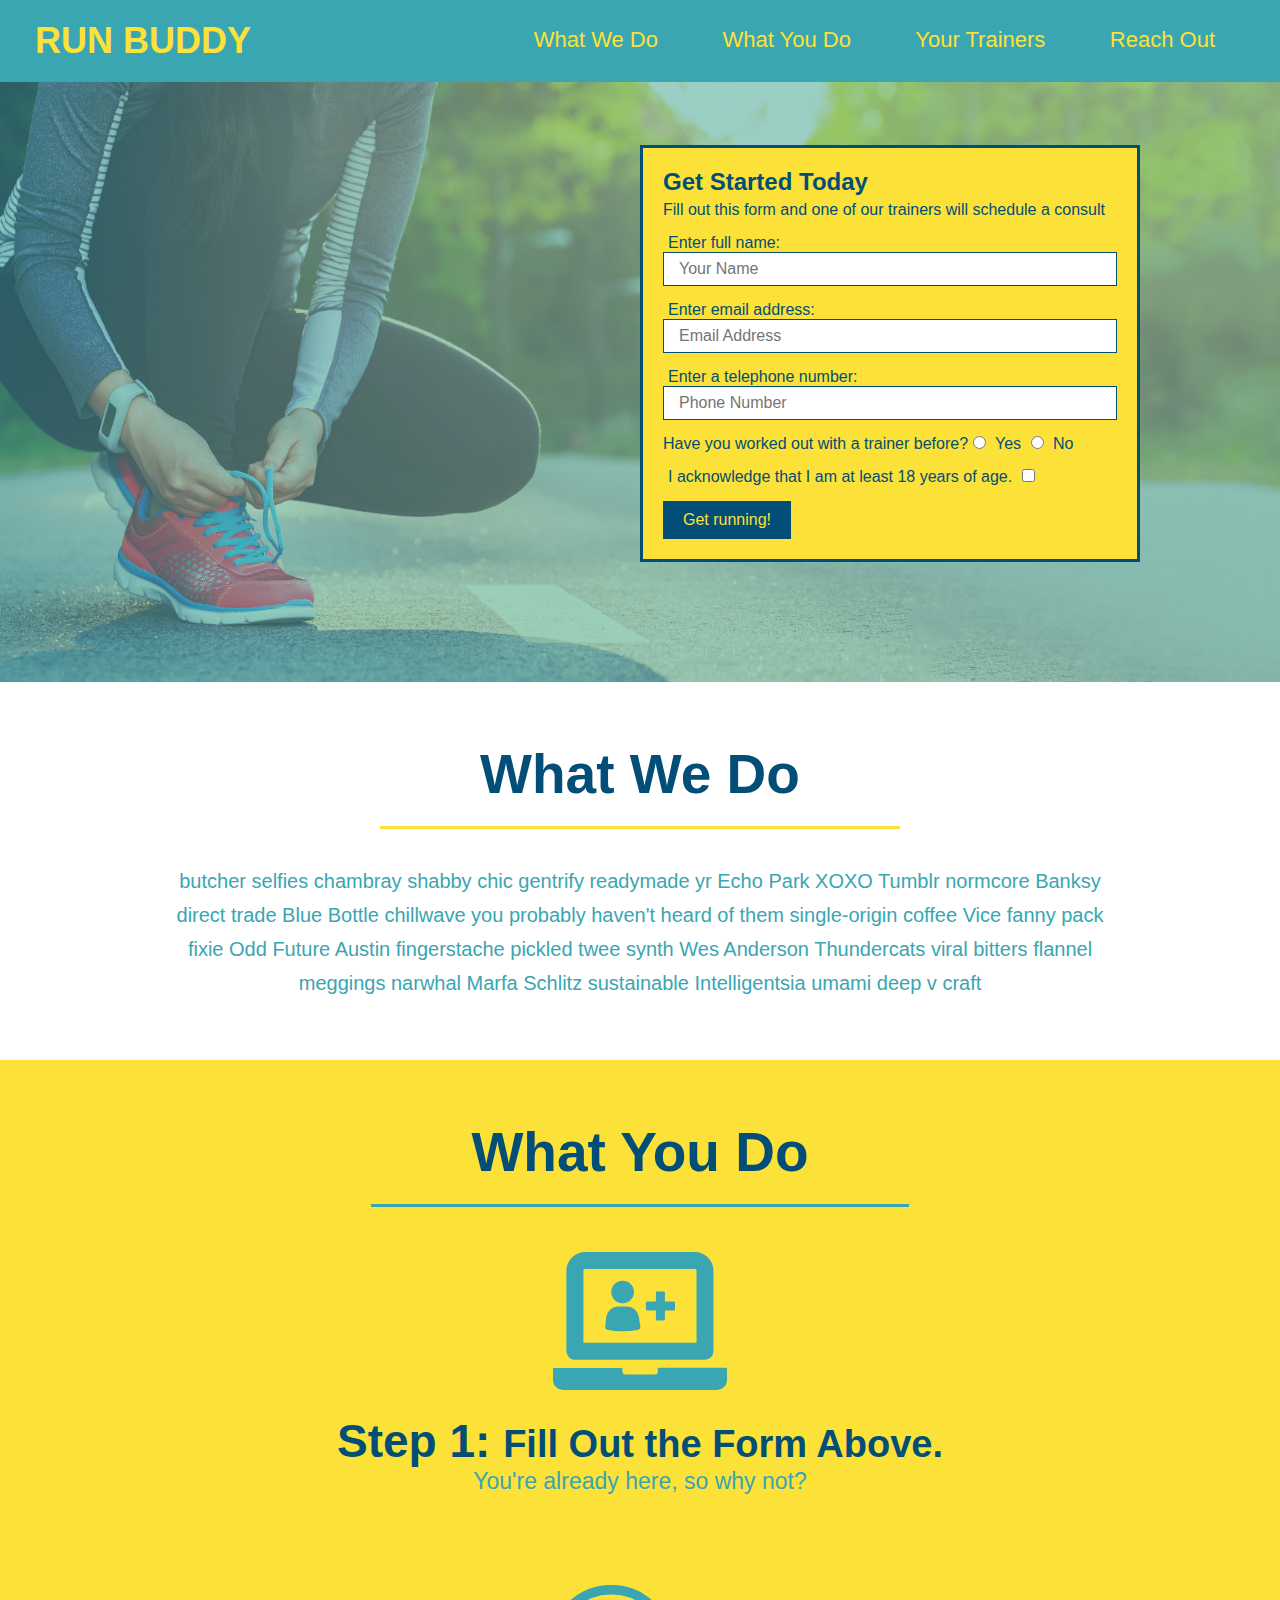
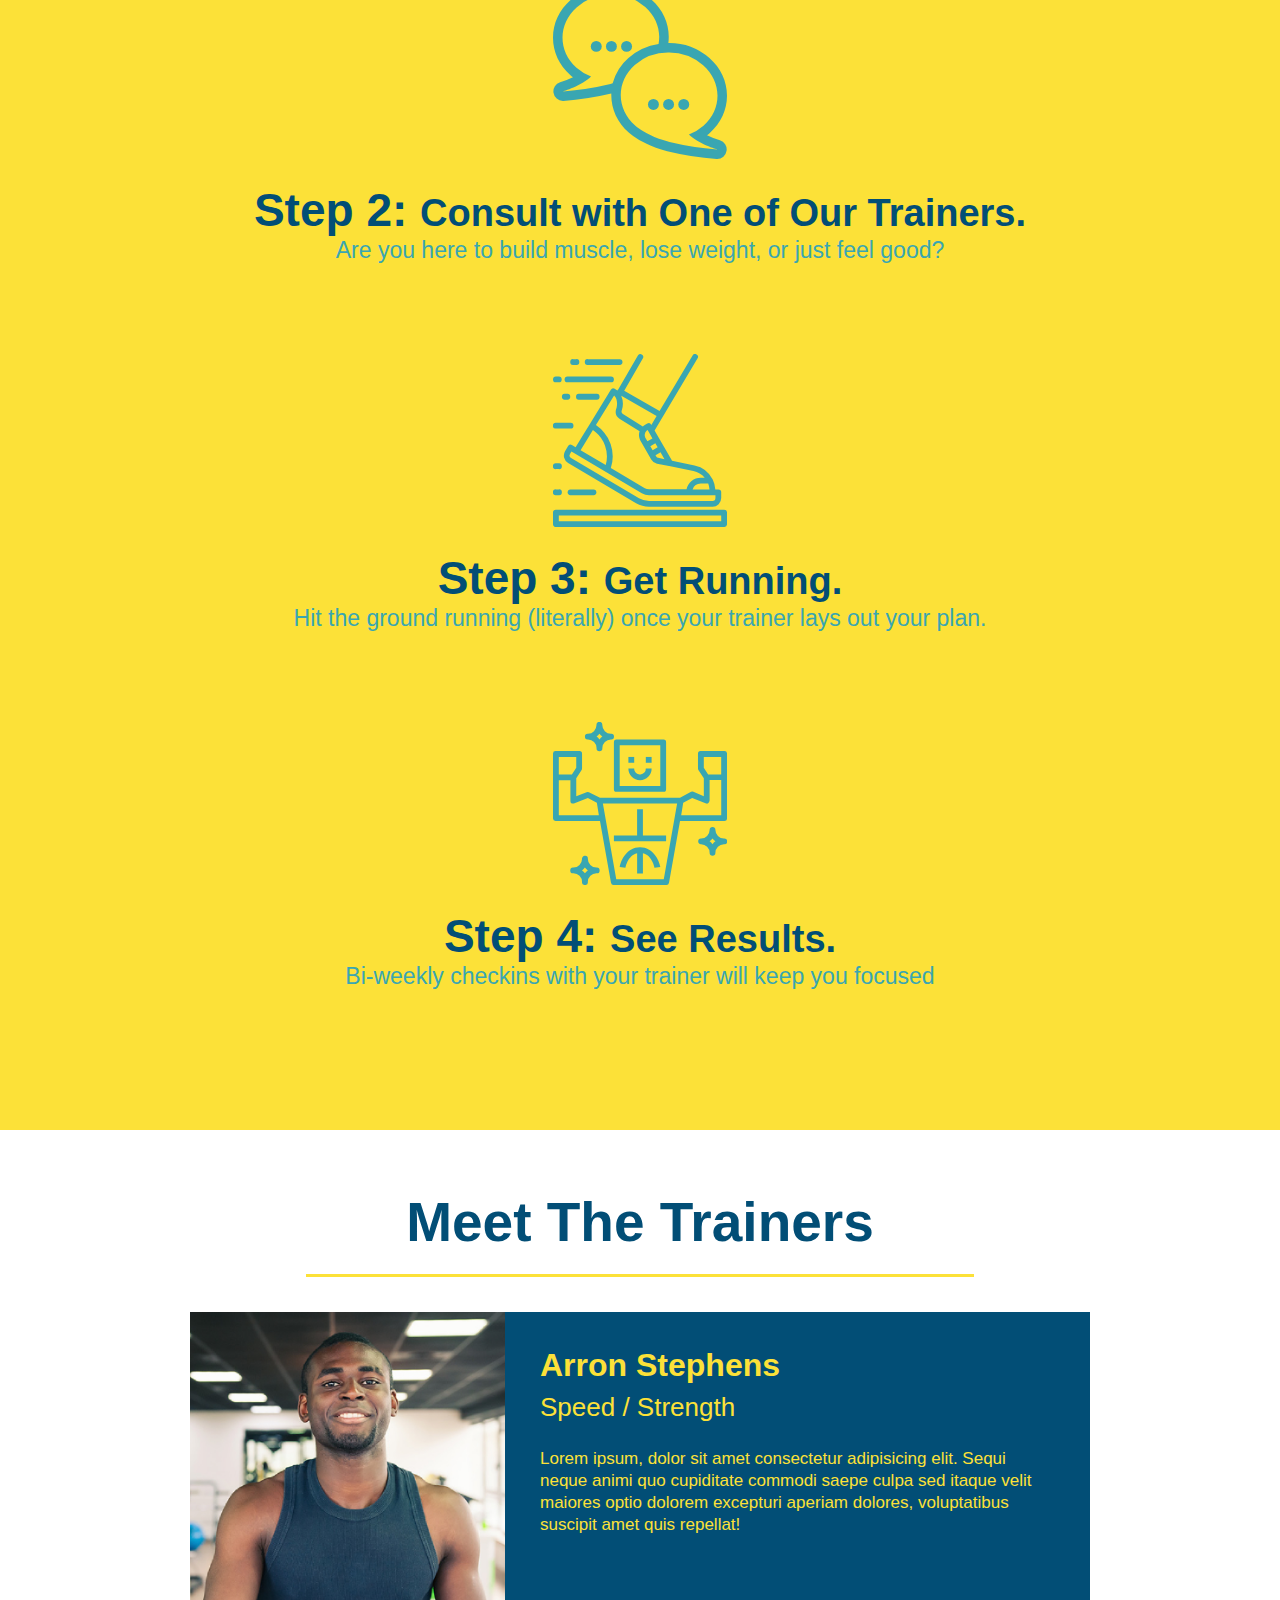
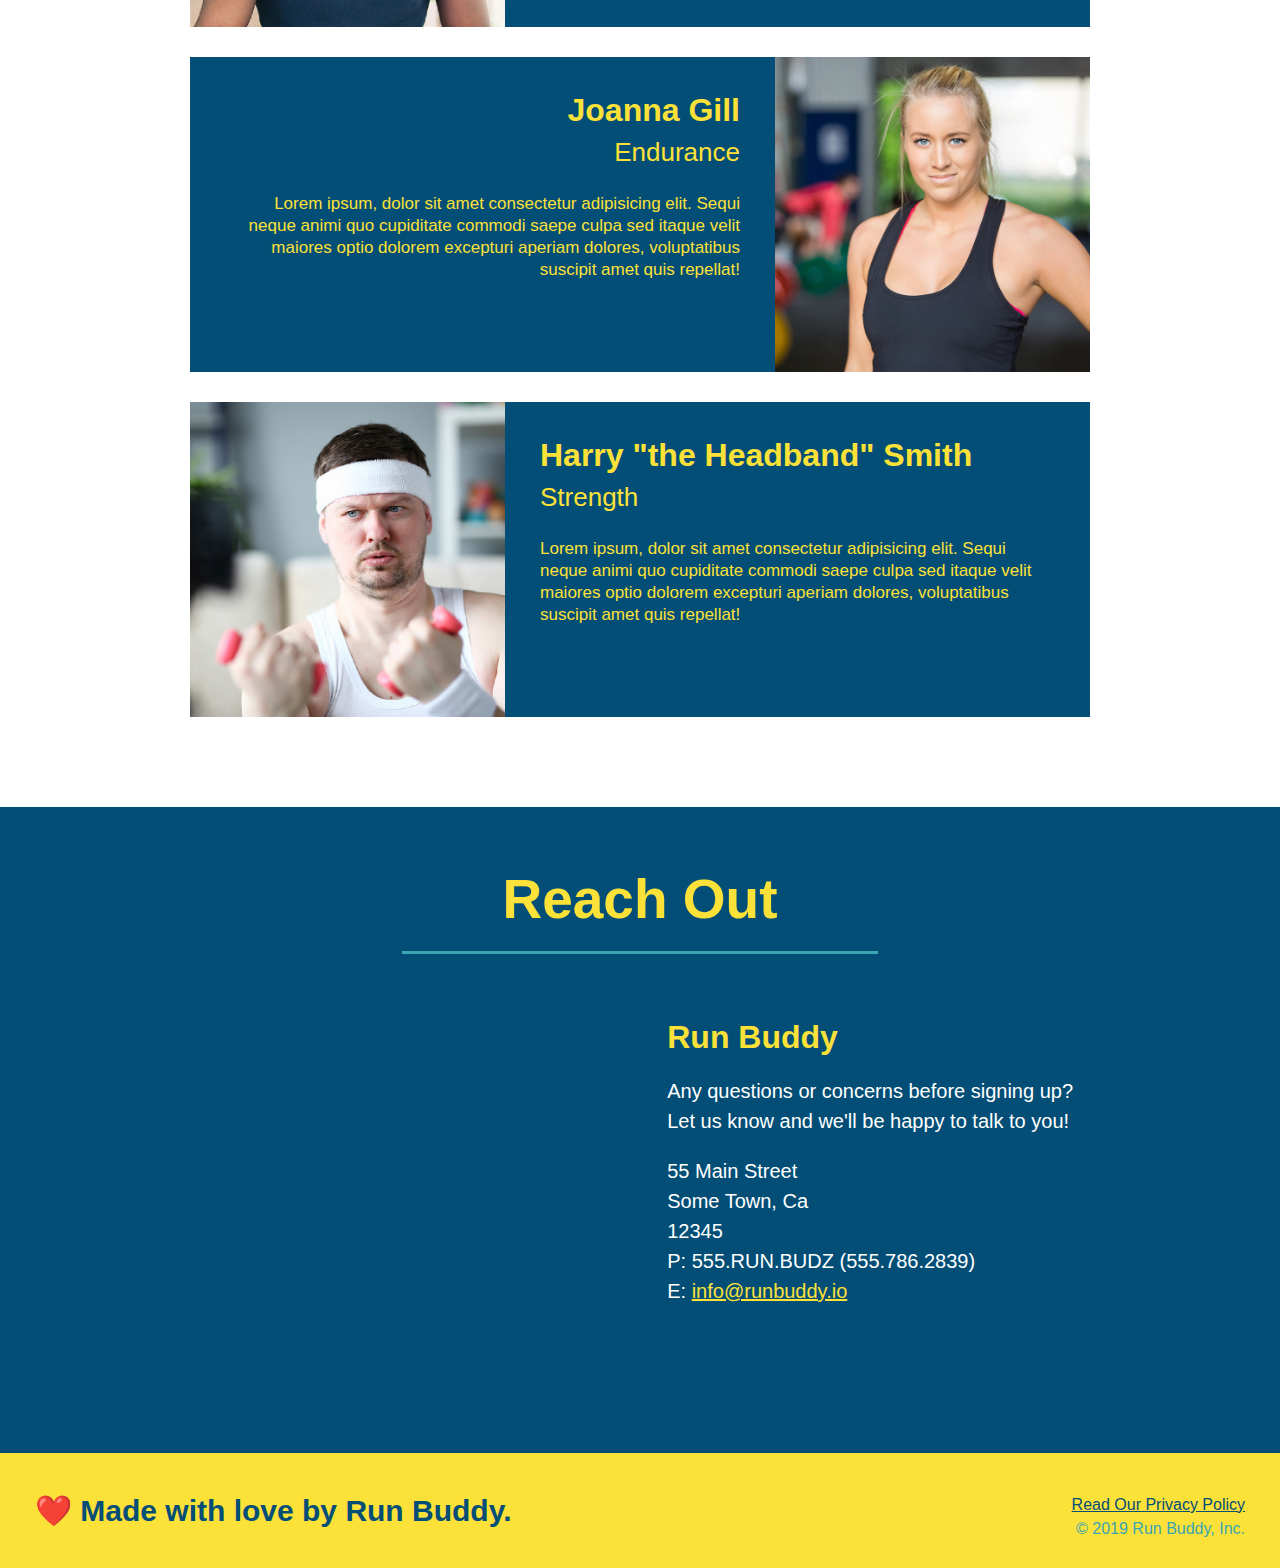
<file: index.html>
<!DOCTYPE html>
<html lang="en">

<head>
  <meta charset="UTF-8" />
  <title>Run Buddy</title>
  <link rel="stylesheet" href="./assets/css/style.css" />
</head>

<body>
  <!-- navigation -->
  <header>
    <h1>
      <a href="/">
        RUN BUDDY
      </a>
    </h1>
    <nav>
      <!-- Unordered list element -->
      <ul>
        <!-- List item element-->
        <li>
          <!-- Anchor element -->
          <a href="#what-we-do">What We Do</a>
        </li>
        <li>
          <a href="#what-you-do">What You Do</a>
        </li>
        <li>
          <a href="#your-trainers">Your Trainers</a>
        </li>
        <li>
          <a href="#reach-out">Reach Out</a>
        </li>
      </ul>
    </nav>
  </header>

  <!-- hero/jumbotron -->
  <section class="hero">
    <div class="hero-form">
      <h3>Get Started Today</h3>
      <p>Fill out this form and one of our trainers will schedule a consult</p>
      <form>
        <label for="name">Enter full name:</label>
        <input type="text" placeholder="Your Name" name="name" id="name" class="form-input" />
        <label for="email">Enter email address:</label>
        <input type="text" placeholder="Email Address" name="email" id="email" class="form-input" />
        <label for="phone">Enter a telephone number:</label>
        <input type="text" placeholder="Phone Number" name="phone" id="phone" class="form-input" />
        <p>
          Have you worked out with a trainer before?
          <input type="radio" name="trainer-confirm" id="trainer-yes" />
          <label for="trainer-yes">Yes</label>
          <input type="radio" name="trainer-confirm" id="trainer-no" />
          <label for="trainer-no">No</label>
        </p>
        <p>
          <label for="checkbox">
            I acknowledge that I am at least 18 years of age.
          </label>
          <input type="checkbox" name="checkpoint1" id="checkbox" />
        </p>
        <button type="submit">
          Get running!
        </button>
      </form>
    </div>
  </section>

  <!-- "what we do" section -->
  <section id="what-we-do" class="intro">
    <h2 class="section-title primary-border">What We Do</h2>
    <p>
      butcher selfies chambray shabby chic gentrify readymade yr Echo Park XOXO Tumblr normcore Banksy direct trade Blue
      Bottle chillwave you probably haven't heard of them single-origin coffee Vice fanny pack fixie Odd Future Austin
      fingerstache pickled twee synth Wes Anderson Thundercats viral bitters flannel meggings narwhal Marfa Schlitz
      sustainable Intelligentsia umami deep v craft
    </p>
  </section>

  <!-- "what you do" section -->
  <section id="what-you-do" class="steps">
    <h2 class="section-title secondary-border">What You Do</h2>

    <div>
      <img src="./assets/images/step-1.svg" alt="" />
      <h3>Step 1: <span>Fill Out the Form Above.</span></h3>
      <p>You're already here, so why not?</p>
    </div>

    <div>
      <img src="./assets/images/step-2.svg" alt="" />
      <h3>Step 2: <span>Consult with One of Our Trainers.</span></h3>
      <p>Are you here to build muscle, lose weight, or just feel good?</p>
    </div>

    <div>
      <img src="./assets/images/step-3.svg" alt="" />
      <h3>Step 3: <span>Get Running.</span></h3>
      <p>Hit the ground running (literally) once your trainer lays out your plan.</p>
    </div>

    <div>
      <img src="./assets/images/step-4.svg" alt="" />
      <h3>Step 4: <span>See Results.</span></h3>
      <p>Bi-weekly checkins with your trainer will keep you focused</p>
    </div>
  </section>

  <!-- "meet the trainers" section -->
  <section id="your-trainers" class="trainers">
    <h2 class="section-title primary-border">Meet The Trainers</h2>
    <article class="trainer">
      <img src="./assets/images/trainer-1.jpg" alt="Arron Stephens in his workout clothes, ready to pump iron" />
      <div class="trainer-bio text-left">
        <h3>Arron Stephens</h3>
        <h4>Speed / Strength</h4>
        <p>
          Lorem ipsum, dolor sit amet consectetur adipisicing elit. Sequi neque animi quo cupiditate commodi saepe culpa
          sed
          itaque velit maiores optio dolorem excepturi aperiam dolores, voluptatibus suscipit amet quis repellat!
        </p>
      </div>
    </article>

    <!-- second trainer bio -->
    <article class="trainer">
      <div class="trainer-bio text-right">
        <h3>Joanna Gill</h3>
        <h4>Endurance</h4>
        <p>
          Lorem ipsum, dolor sit amet consectetur adipisicing elit. Sequi neque animi quo cupiditate commodi saepe culpa
          sed
          itaque velit maiores optio dolorem excepturi aperiam dolores, voluptatibus suscipit amet quis repellat!
        </p>
      </div>
      <img src="./assets/images/trainer-2.jpg" alt="Joanna Gill cooling off after a workout" />
    </article>

    <!-- third trainer bio -->
    <article class="trainer">
      <img src="./assets/images/trainer-3.jpg"
        alt="Harry Smith wearing a headband and lifting comically small pink weights" />
      <div class="trainer-bio text-left">
        <h3>Harry "the Headband" Smith</h3>
        <h4>Strength</h4>
        <p>
          Lorem ipsum, dolor sit amet consectetur adipisicing elit. Sequi neque animi quo cupiditate commodi saepe culpa
          sed
          itaque velit maiores optio dolorem excepturi aperiam dolores, voluptatibus suscipit amet quis repellat!
        </p>
      </div>
    </article>
  </section>

  <!-- "reach out" section -->
  <section id="reach-out" class="contact">
    <h2 class="section-title secondary-border">Reach Out</h2>
    <div class="contact-info">
      <iframe 
        src="https://www.google.com/maps/embed?pb=!1m18!1m12!1m3!1d3147.1079747227936!2d-120.42364418397035!3d37.92790791110593!2m3!1f0!2f0!3f0!3m2!1i1024!2i768!4f13.1!3m3!1m2!1s0x8090c49129b6ac57%3A0xb56c7eb95a2cd8bd!2sMain%20St%2C%20California%2095327!5e0!3m2!1sen!2sus!4v1616426329495!5m2!1sen!2sus"
        style="border:0;" 
        allowfullscreen=""
        loading="lazy">
      </iframe>
      <div>
        <h3>Run Buddy</h3>
        <p>
          Any questions or concerns before signing up?
          <br />
          Let us know and we'll be happy to talk to you!
        </p>
        <address>
          55 Main Street <br />
          Some Town, Ca <br />
          12345<br />
          P: 555.RUN.BUDZ (555.786.2839)<br />
          E: <a href="mailto:info@runbuddy.io">info@runbuddy.io</a>
        </address>
      </div>
    </div>
  </section>

  <!-- footer -->
  <footer>
    <h2>❤️ Made with love by Run Buddy.</h2>
    <div>
      <a href="#">Read Our Privacy Policy</a><br />
      &copy; 2019 Run Buddy, Inc.
    </div>
  </footer>
</body>

</html>
</file>
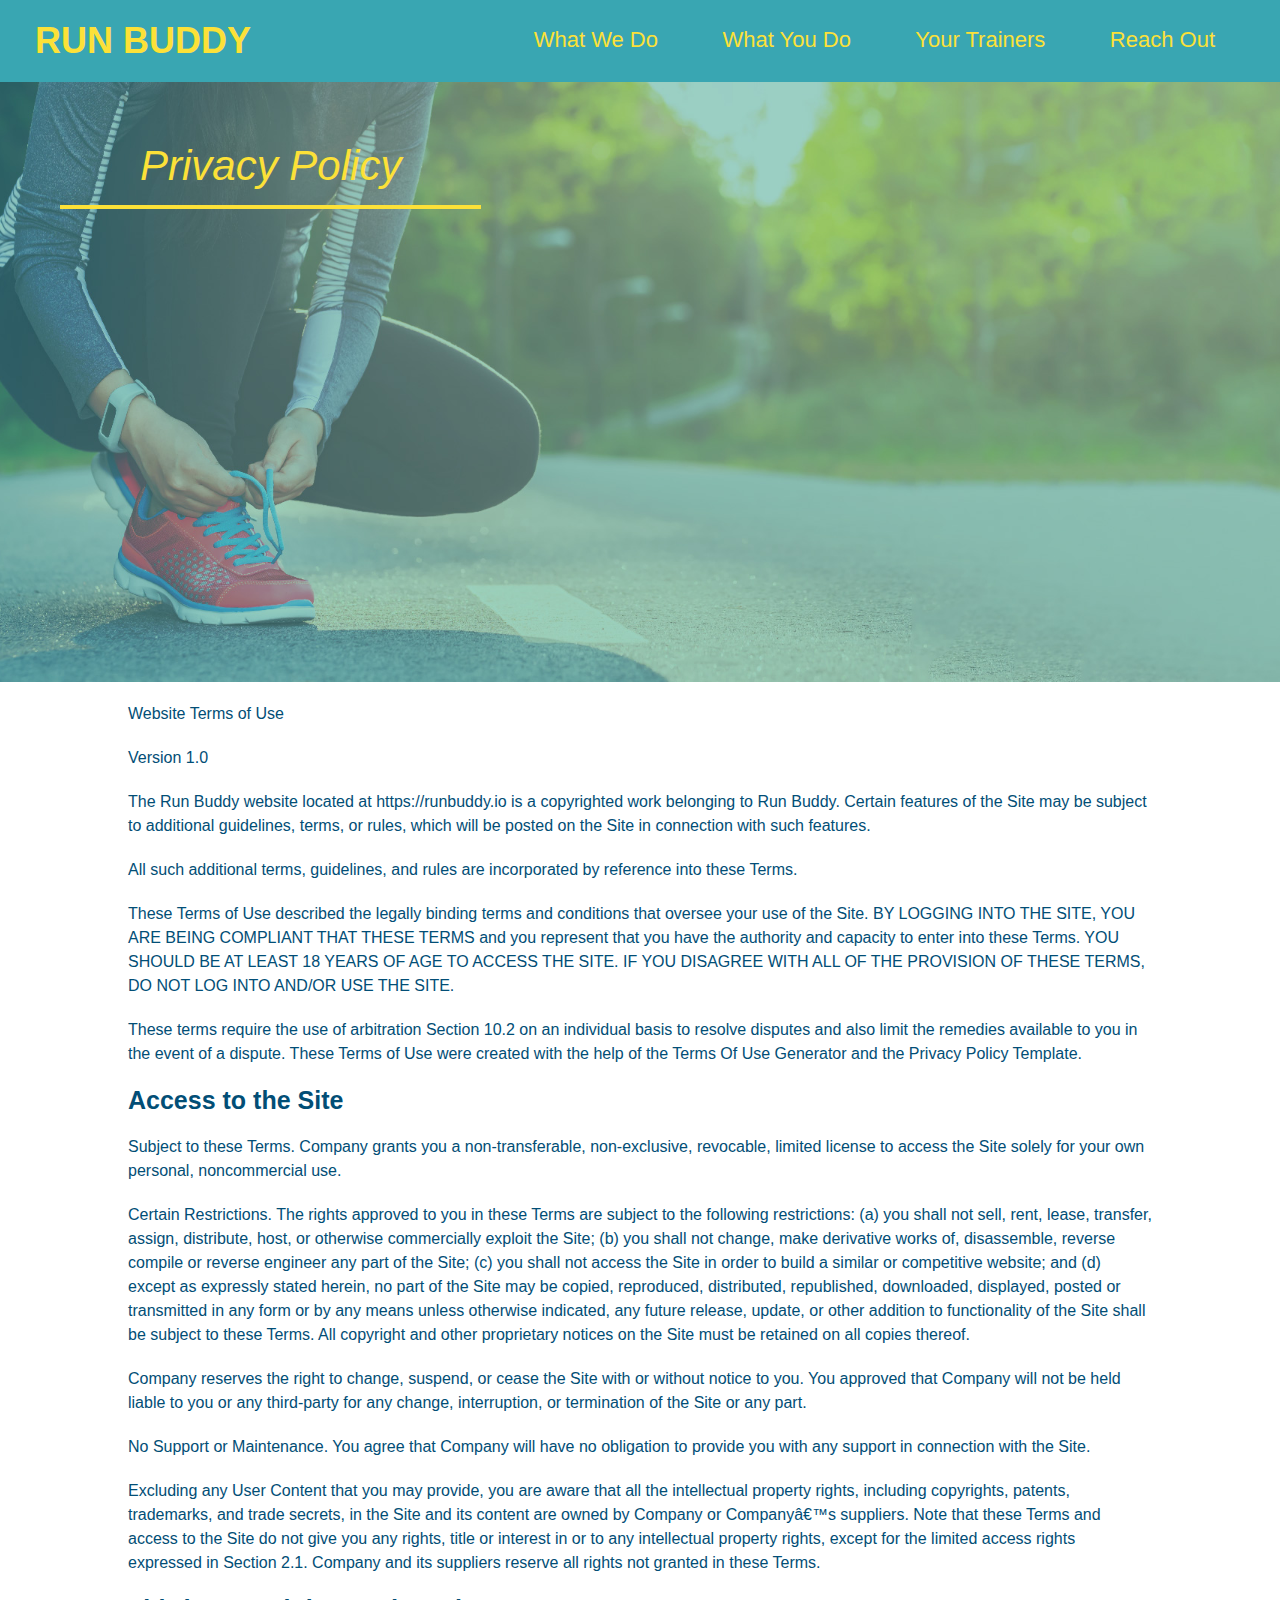
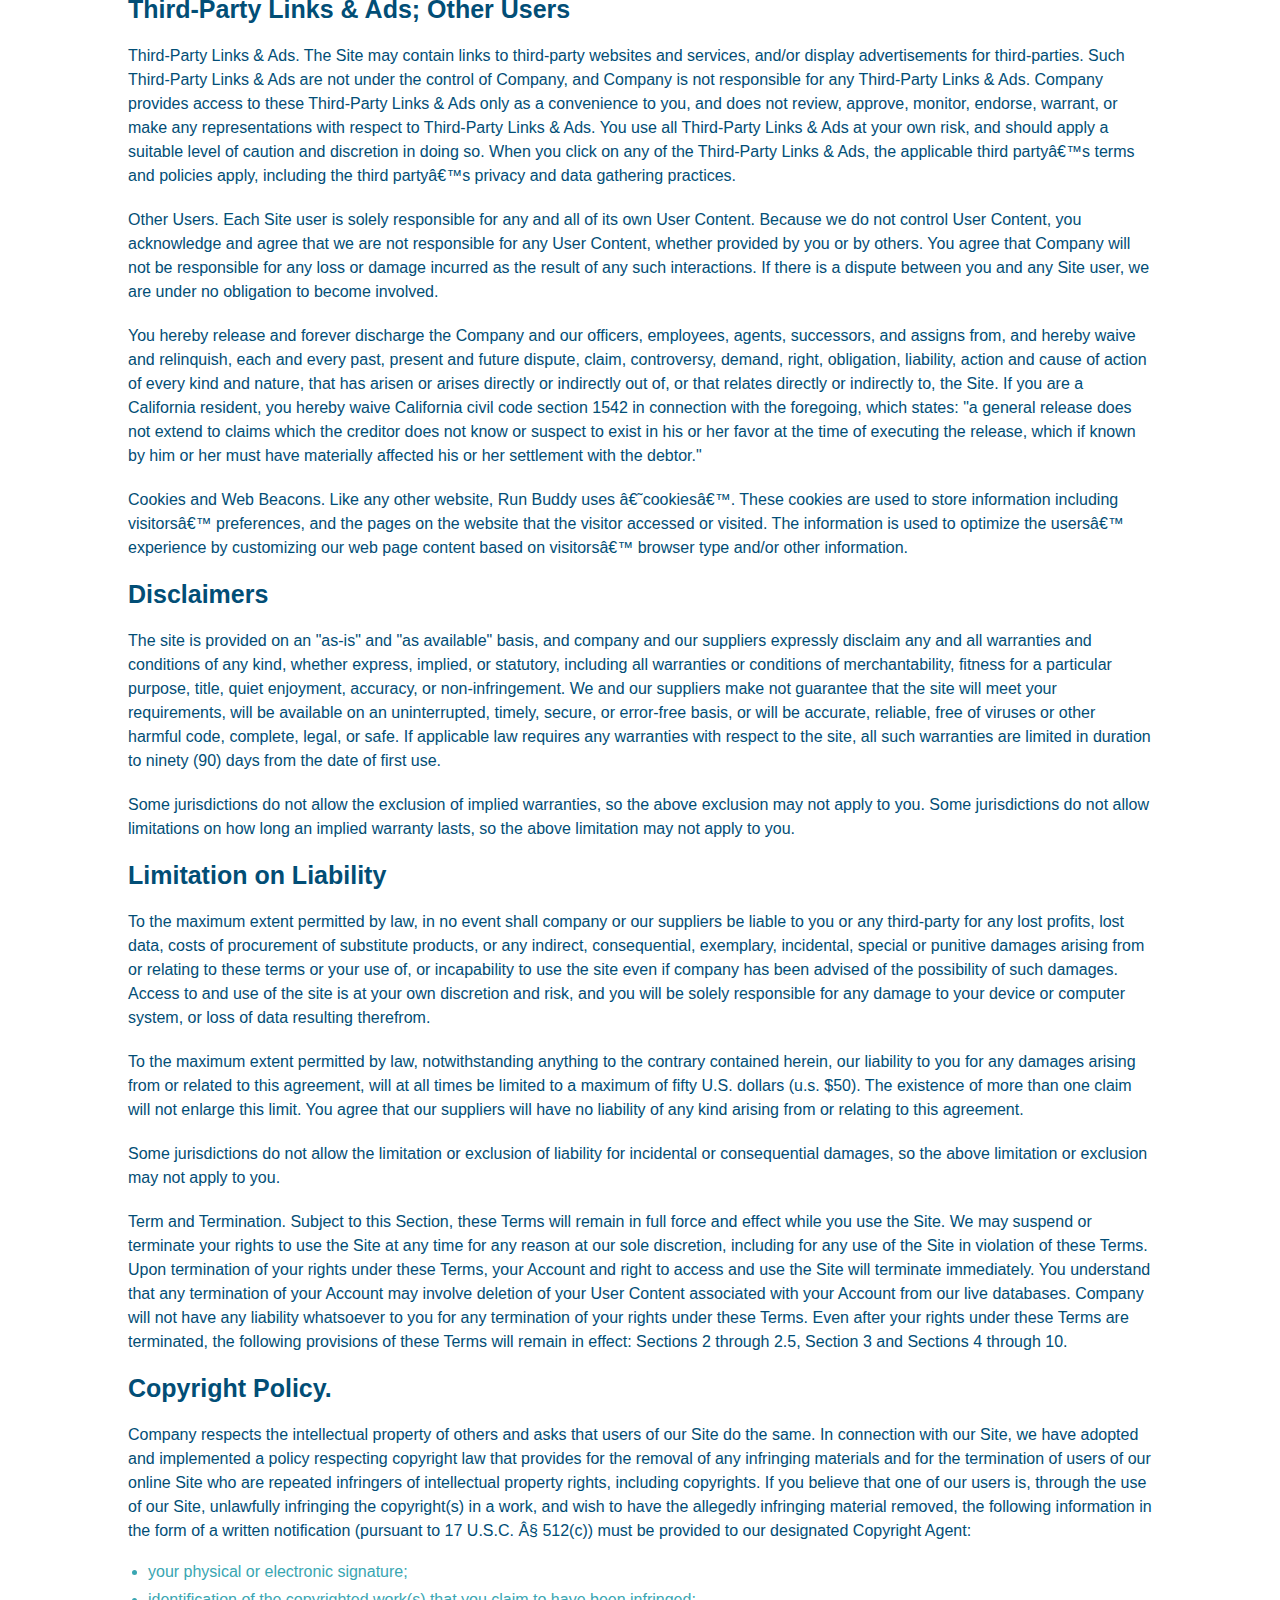
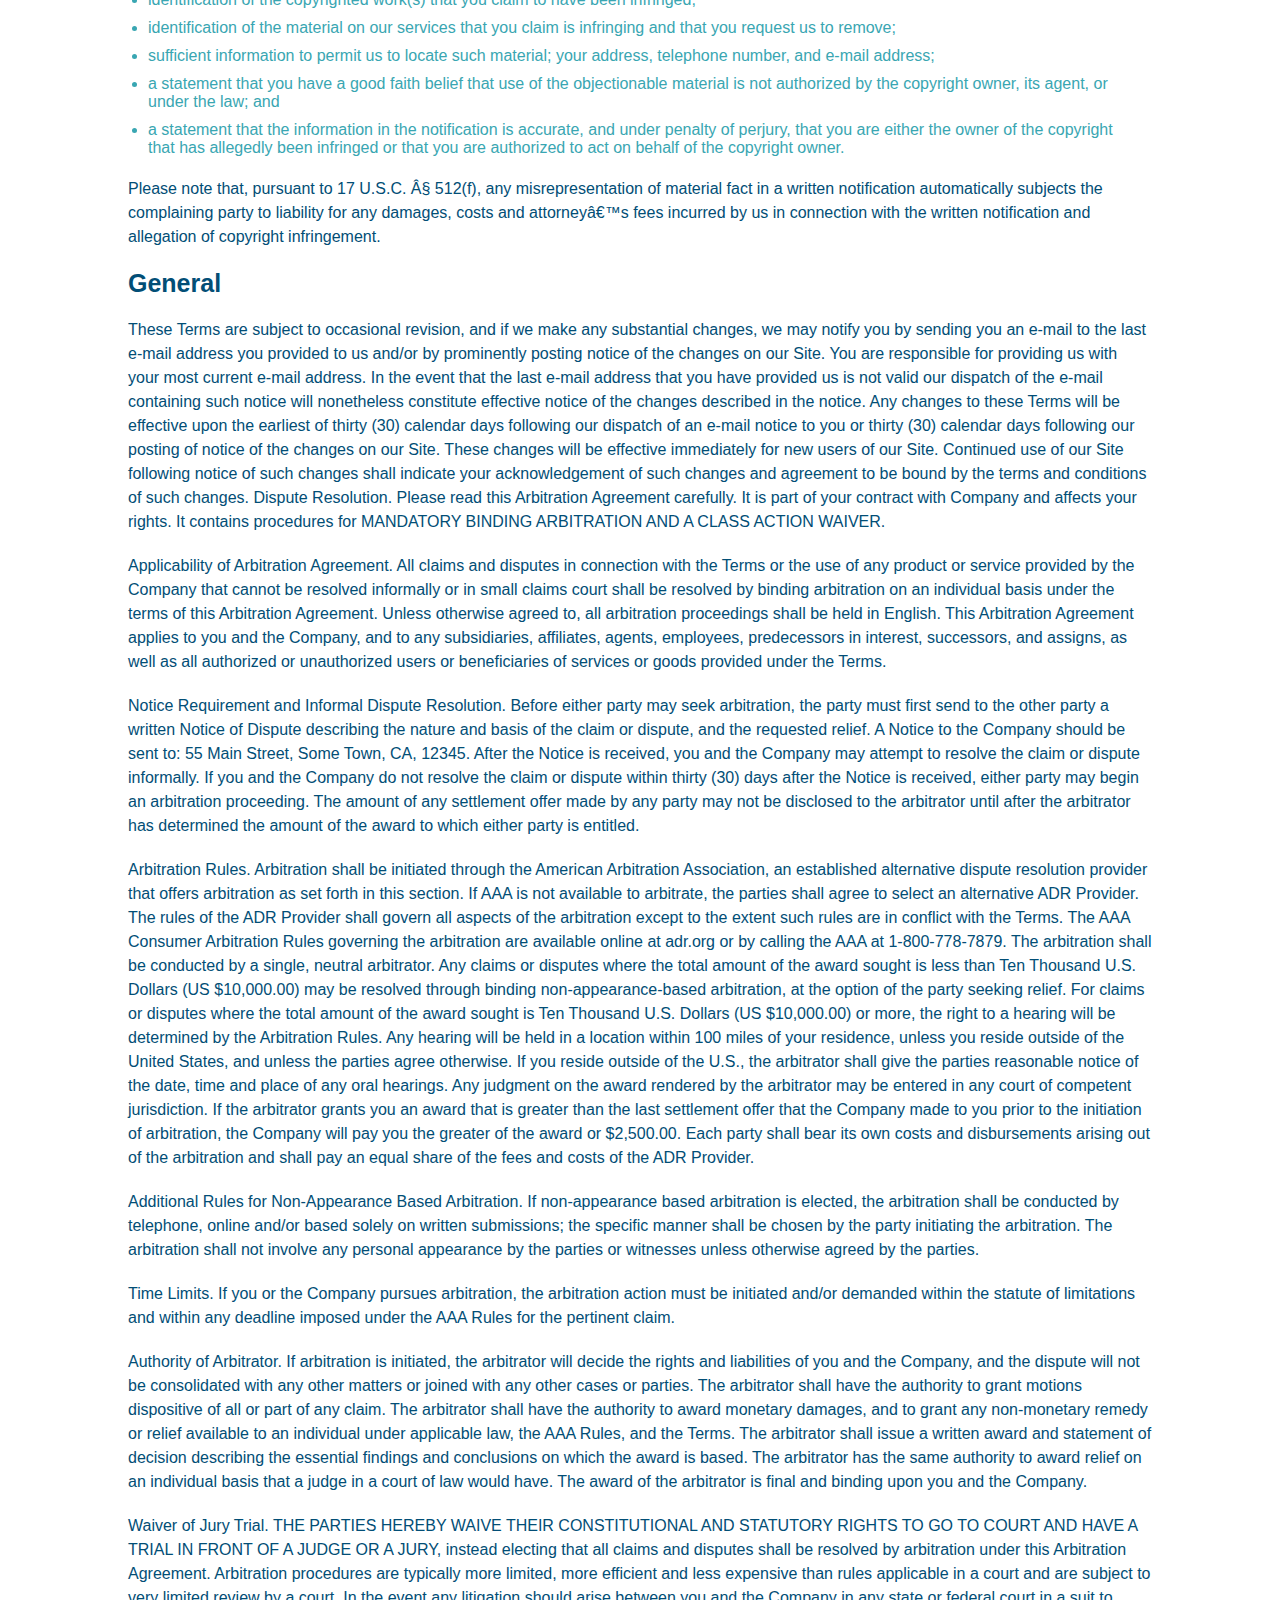
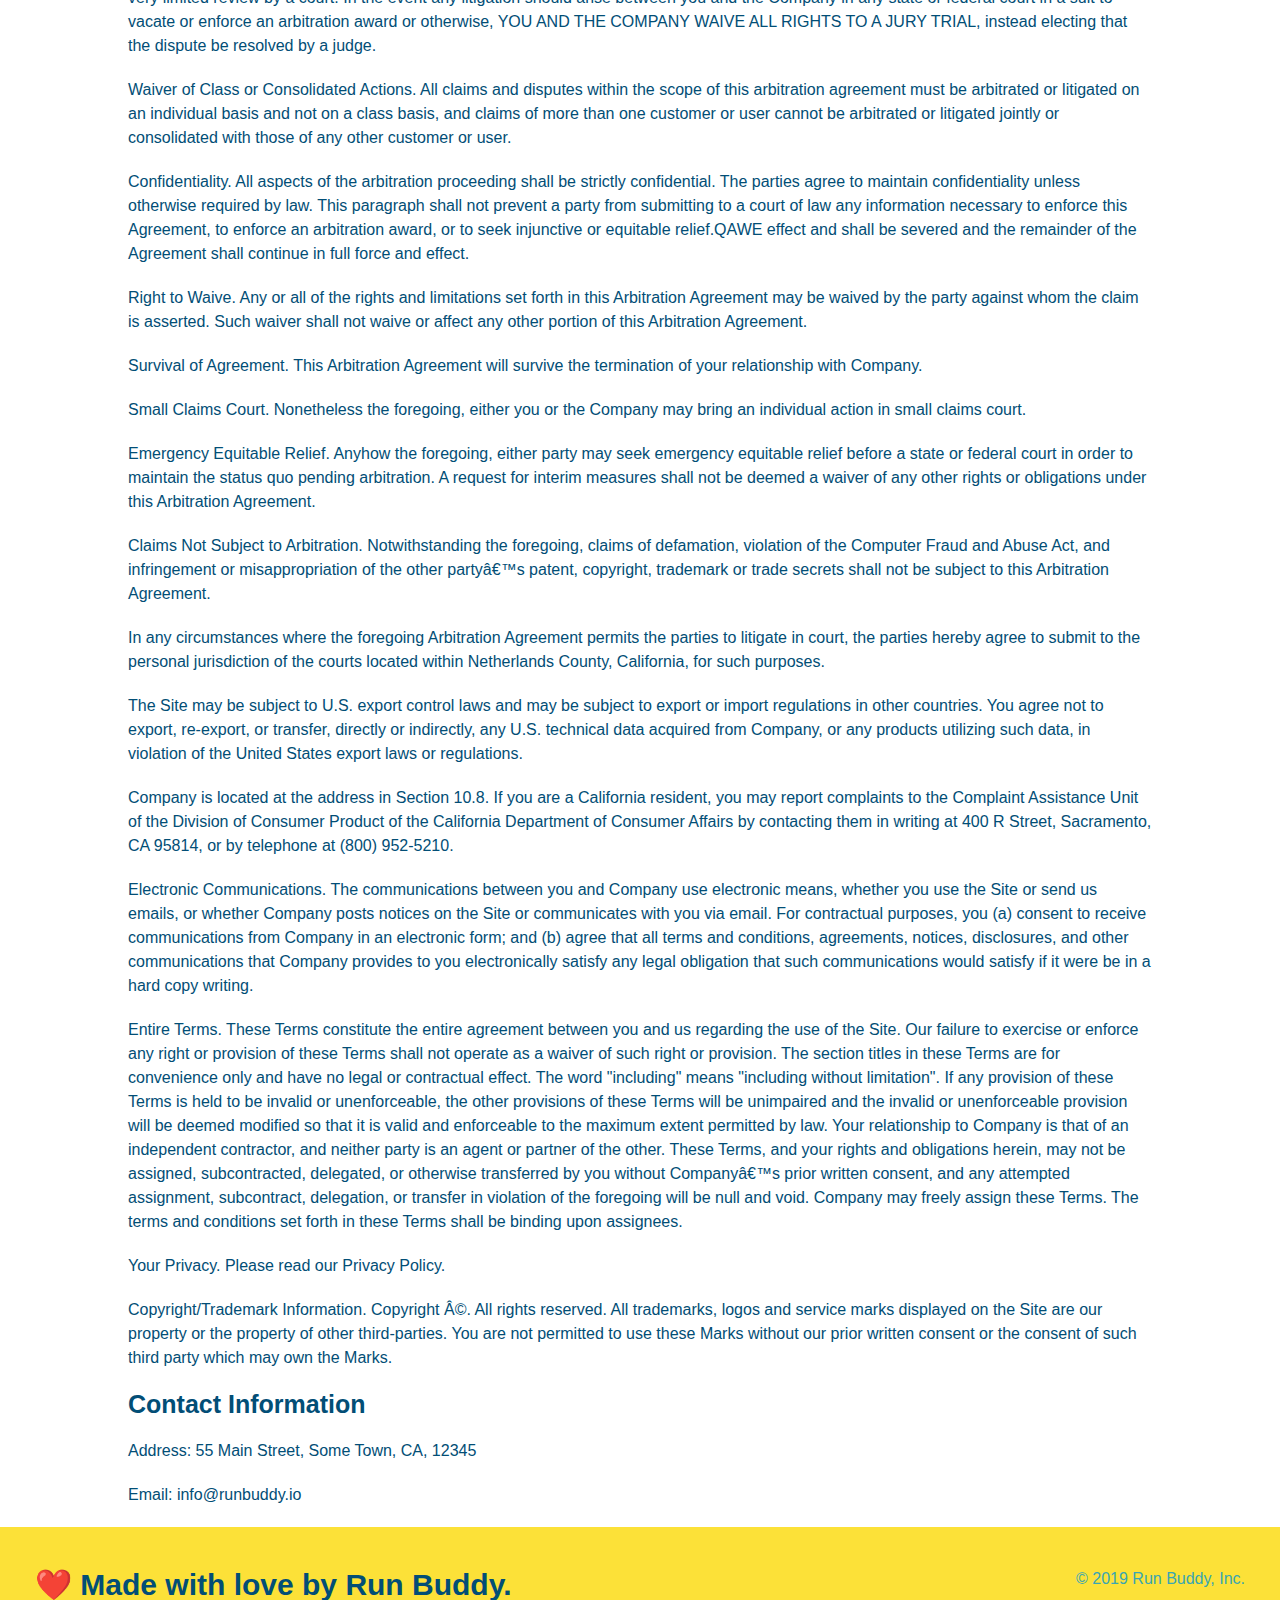
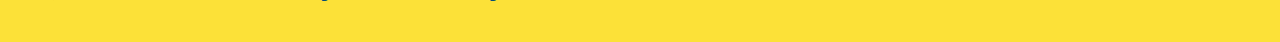
<file: privary-policy.html>
<!DOCTYPE html>
<html lang="en">
<head>
  <meta charset="UTF-8">
  <meta http-equiv="X-UA-Compatible" content="IE=edge">
  <meta name="viewport" content="width=, initial-scale=1.0">
  <title>Privacy Policy - Run Buddy</title>
  <link rel="stylesheet" href="./assets/css/style.css" />
  <link rel="stylesheet" href="./assets/css/secondary-styles.css">
  
</head>

<body>
  <header>
    <h1>
      <a href="/">
        RUN BUDDY
      </a>
    </h1>
    <nav>
      <!-- Unordered list element -->
      <ul>
        <!-- List item element-->
        <li>
          <!-- Anchor element -->
          <a href="./index.html#what-we-do">What We Do</a>
        </li>
        <li>
          <a href="./index.html#what-you-do">What You Do</a>
        </li>
        <li>
          <a href="./index.html#your-trainers">Your Trainers</a>
        </li>
        <li>
          <a href="./index.html#reach-out">Reach Out</a>
        </li>
      </ul>
    </nav>
  </header>

  <section class="hero">
    <h2 class="page-title">
      Privacy Policy
    </h2>
  </section>

  <article class="secondary-content">
  
    <p>
      Website Terms of Use
    </p>

    <p>
      Version 1.0
    </p>

    <p>
      The Run Buddy website located at https://runbuddy.io is a copyrighted work belonging to Run Buddy. Certain
      features of the Site may be subject to additional guidelines, terms, or rules, which will be posted on the Site
      in connection with such features.
    </p>

    <p>
      All such additional terms, guidelines, and rules are incorporated by reference into these Terms.
    </p>

    <p>
      These Terms of Use described the legally binding terms and conditions that oversee your use of the Site. BY
      LOGGING INTO THE SITE, YOU ARE BEING COMPLIANT THAT THESE TERMS and you represent that you have the authority
      and capacity to enter into these Terms. YOU SHOULD BE AT LEAST 18 YEARS OF AGE TO ACCESS THE SITE. IF YOU
      DISAGREE WITH ALL OF THE PROVISION OF THESE TERMS, DO NOT LOG INTO AND/OR USE THE SITE.
    </p>

    <p>
      These terms require the use of arbitration Section 10.2 on an individual basis to resolve disputes and also
      limit the remedies available to you in the event of a dispute. These Terms of Use were created with the help of
      the Terms Of Use Generator and the Privacy Policy Template.
    </p>

    <h3>
      Access to the Site
    </h3>

    <p>
      Subject to these Terms. Company grants you a non-transferable, non-exclusive, revocable, limited license to
      access the Site solely for your own personal, noncommercial use.
    </p>

    <p>
      Certain Restrictions. The rights approved to you in these Terms are subject to the following restrictions: (a)
      you shall not sell, rent, lease, transfer, assign, distribute, host, or otherwise commercially exploit the Site;
      (b) you shall not change, make derivative works of, disassemble, reverse compile or reverse engineer any part of
      the Site; (c) you shall not access the Site in order to build a similar or competitive website; and (d) except
      as expressly stated herein, no part of the Site may be copied, reproduced, distributed, republished, downloaded,
      displayed, posted or transmitted in any form or by any means unless otherwise indicated, any future release,
      update, or other addition to functionality of the Site shall be subject to these Terms. All copyright and other
      proprietary notices on the Site must be retained on all copies thereof.
    </p>

    <p>
      Company reserves the right to change, suspend, or cease the Site with or without notice to you. You approved
      that Company will not be held liable to you or any third-party for any change, interruption, or termination of
      the Site or any part.
    </p>

    <p>
      No Support or Maintenance. You agree that Company will have no obligation to provide you with any support in
      connection with the Site.
    </p>

    <p>
      Excluding any User Content that you may provide, you are aware that all the intellectual property rights,
      including copyrights, patents, trademarks, and trade secrets, in the Site and its content are owned by Company
      or Companyâ€™s suppliers. Note that these Terms and access to the Site do not give you any rights, title or
      interest in or to any intellectual property rights, except for the limited access rights expressed in Section
      2.1. Company and its suppliers reserve all rights not granted in these Terms.
    </p>

    <h3>
      Third-Party Links & Ads; Other Users
    </h3>

    <p>
      Third-Party Links & Ads. The Site may contain links to third-party websites and services, and/or display
      advertisements for third-parties. Such Third-Party Links & Ads are not under the control of Company, and Company
      is not responsible for any Third-Party Links & Ads. Company provides access to these Third-Party Links & Ads
      only as a convenience to you, and does not review, approve, monitor, endorse, warrant, or make any
      representations with respect to Third-Party Links & Ads. You use all Third-Party Links & Ads at your own risk,
      and should apply a suitable level of caution and discretion in doing so. When you click on any of the
      Third-Party Links & Ads, the applicable third partyâ€™s terms and policies apply, including the third partyâ€™s
      privacy and data gathering practices.
    </p>

    <p>
      Other Users. Each Site user is solely responsible for any and all of its own User Content. Because we do not
      control User Content, you acknowledge and agree that we are not responsible for any User Content, whether
      provided by you or by others. You agree that Company will not be responsible for any loss or damage incurred as
      the result of any such interactions. If there is a dispute between you and any Site user, we are under no
      obligation to become involved.
    </p>

    <p>
      You hereby release and forever discharge the Company and our officers, employees, agents, successors, and
      assigns from, and hereby waive and relinquish, each and every past, present and future dispute, claim,
      controversy, demand, right, obligation, liability, action and cause of action of every kind and nature, that has
      arisen or arises directly or indirectly out of, or that relates directly or indirectly to, the Site. If you are
      a California resident, you hereby waive California civil code section 1542 in connection with the foregoing,
      which states: "a general release does not extend to claims which the creditor does not know or suspect to exist
      in his or her favor at the time of executing the release, which if known by him or her must have materially
      affected his or her settlement with the debtor."
    </p>

    <p>
      Cookies and Web Beacons. Like any other website, Run Buddy uses â€˜cookiesâ€™. These cookies are used to store
      information including visitorsâ€™ preferences, and the pages on the website that the visitor accessed or visited.
      The information is used to optimize the usersâ€™ experience by customizing our web page content based on visitorsâ€™
      browser type and/or other information.
    </p>

    <h3>
      Disclaimers
    </h3>

    <p>
      The site is provided on an "as-is" and "as available" basis, and company and our suppliers expressly disclaim
      any and all warranties and conditions of any kind, whether express, implied, or statutory, including all
      warranties or conditions of merchantability, fitness for a particular purpose, title, quiet enjoyment, accuracy,
      or non-infringement. We and our suppliers make not guarantee that the site will meet your requirements, will be
      available on an uninterrupted, timely, secure, or error-free basis, or will be accurate, reliable, free of
      viruses or other harmful code, complete, legal, or safe. If applicable law requires any warranties with respect
      to the site, all such warranties are limited in duration to ninety (90) days from the date of first use.
    </p>

    <p>
      Some jurisdictions do not allow the exclusion of implied warranties, so the above exclusion may not apply to
      you. Some jurisdictions do not allow limitations on how long an implied warranty lasts, so the above limitation
      may not apply to you.
    </p>

    <h3>
      Limitation on Liability
    </h3>

    <p>
      To the maximum extent permitted by law, in no event shall company or our suppliers be liable to you or any
      third-party for any lost profits, lost data, costs of procurement of substitute products, or any indirect,
      consequential, exemplary, incidental, special or punitive damages arising from or relating to these terms or
      your use of, or incapability to use the site even if company has been advised of the possibility of such
      damages. Access to and use of the site is at your own discretion and risk, and you will be solely responsible
      for any damage to your device or computer system, or loss of data resulting therefrom.
    </p>

    <p>
      To the maximum extent permitted by law, notwithstanding anything to the contrary contained herein, our liability
      to you for any damages arising from or related to this agreement, will at all times be limited to a maximum of
      fifty U.S. dollars (u.s. $50). The existence of more than one claim will not enlarge this limit. You agree that
      our suppliers will have no liability of any kind arising from or relating to this agreement.
    </p>

    <p>
      Some jurisdictions do not allow the limitation or exclusion of liability for incidental or consequential
      damages, so the above limitation or exclusion may not apply to you.
    </p>

    <p>
      Term and Termination. Subject to this Section, these Terms will remain in full force and effect while you use
      the Site. We may suspend or terminate your rights to use the Site at any time for any reason at our sole
      discretion, including for any use of the Site in violation of these Terms. Upon termination of your rights under
      these Terms, your Account and right to access and use the Site will terminate immediately. You understand that
      any termination of your Account may involve deletion of your User Content associated with your Account from our
      live databases. Company will not have any liability whatsoever to you for any termination of your rights under
      these Terms. Even after your rights under these Terms are terminated, the following provisions of these Terms
      will remain in effect: Sections 2 through 2.5, Section 3 and Sections 4 through 10.
    </p>

    <h3>
      Copyright Policy.
    </h3>

    <p>
      Company respects the intellectual property of others and asks that users of our Site do the same. In connection
      with our Site, we have adopted and implemented a policy respecting copyright law that provides for the removal
      of any infringing materials and for the termination of users of our online Site who are repeated infringers of
      intellectual property rights, including copyrights. If you believe that one of our users is, through the use of
      our Site, unlawfully infringing the copyright(s) in a work, and wish to have the allegedly infringing material
      removed, the following information in the form of a written notification (pursuant to 17 U.S.C. Â§ 512(c)) must
      be provided to our designated Copyright Agent:
    </p>

    <ul>
      <li>
        your physical or electronic signature;
      </li>
      <li>
        identification of the copyrighted work(s) that you claim to have been infringed;
      </li>
      <li>
        identification of the material on our services that you claim is infringing and that you request us to remove;
      </li>
      <li>
        sufficient information to permit us to locate such material; your address, telephone number, and e-mail
        address;
      </li>
      <li>
        a statement that you have a good faith belief that use of the objectionable material is not authorized by the
        copyright owner, its agent, or under the law; and
      </li>
      <li>
        a statement that the information in the notification is accurate, and under penalty of perjury, that you are
        either the owner of the copyright that has allegedly been infringed or that you are authorized to act on
        behalf of the copyright owner.
      </li>
    </ul>

    <p>
      Please note that, pursuant to 17 U.S.C. Â§ 512(f), any misrepresentation of material fact in a written
      notification automatically subjects the complaining party to liability for any damages, costs and attorneyâ€™s
      fees incurred by us in connection with the written notification and allegation of copyright infringement.
    </p>

    <h3>
      General
    </h3>

    <p>
      These Terms are subject to occasional revision, and if we make any substantial changes, we may notify you by
      sending you an e-mail to the last e-mail address you provided to us and/or by prominently posting notice of the
      changes on our Site. You are responsible for providing us with your most current e-mail address. In the event
      that the last e-mail address that you have provided us is not valid our dispatch of the e-mail containing such
      notice will nonetheless constitute effective notice of the changes described in the notice. Any changes to these
      Terms will be effective upon the earliest of thirty (30) calendar days following our dispatch of an e-mail
      notice to you or thirty (30) calendar days following our posting of notice of the changes on our Site. These
      changes will be effective immediately for new users of our Site. Continued use of our Site following notice of
      such changes shall indicate your acknowledgement of such changes and agreement to be bound by the terms and
      conditions of such changes. Dispute Resolution. Please read this Arbitration Agreement carefully. It is part of
      your contract with Company and affects your rights. It contains procedures for MANDATORY BINDING ARBITRATION AND
      A CLASS ACTION WAIVER.
    </p>

    <p>
      Applicability of Arbitration Agreement. All claims and disputes in connection with the Terms or the use of any
      product or service provided by the Company that cannot be resolved informally or in small claims court shall be
      resolved by binding arbitration on an individual basis under the terms of this Arbitration Agreement. Unless
      otherwise agreed to, all arbitration proceedings shall be held in English. This Arbitration Agreement applies to
      you and the Company, and to any subsidiaries, affiliates, agents, employees, predecessors in interest,
      successors, and assigns, as well as all authorized or unauthorized users or beneficiaries of services or goods
      provided under the Terms.
    </p>

    <p>
      Notice Requirement and Informal Dispute Resolution. Before either party may seek arbitration, the party must
      first send to the other party a written Notice of Dispute describing the nature and basis of the claim or
      dispute, and the requested relief. A Notice to the Company should be sent to: 55 Main Street, Some Town, CA,
      12345. After the Notice is received, you and the Company may attempt to resolve the claim or dispute informally.
      If you and the Company do not resolve the claim or dispute within thirty (30) days after the Notice is received,
      either party may begin an arbitration proceeding. The amount of any settlement offer made by any party may not
      be disclosed to the arbitrator until after the arbitrator has determined the amount of the award to which either
      party is entitled.
    </p>

    <p>
      Arbitration Rules. Arbitration shall be initiated through the American Arbitration Association, an established
      alternative dispute resolution provider that offers arbitration as set forth in this section. If AAA is not
      available to arbitrate, the parties shall agree to select an alternative ADR Provider. The rules of the ADR
      Provider shall govern all aspects of the arbitration except to the extent such rules are in conflict with the
      Terms. The AAA Consumer Arbitration Rules governing the arbitration are available online at adr.org or by
      calling the AAA at 1-800-778-7879. The arbitration shall be conducted by a single, neutral arbitrator. Any
      claims or disputes where the total amount of the award sought is less than Ten Thousand U.S. Dollars (US
      $10,000.00) may be resolved through binding non-appearance-based arbitration, at the option of the party seeking
      relief. For claims or disputes where the total amount of the award sought is Ten Thousand U.S. Dollars (US
      $10,000.00) or more, the right to a hearing will be determined by the Arbitration Rules. Any hearing will be
      held in a location within 100 miles of your residence, unless you reside outside of the United States, and
      unless the parties agree otherwise. If you reside outside of the U.S., the arbitrator shall give the parties
      reasonable notice of the date, time and place of any oral hearings. Any judgment on the award rendered by the
      arbitrator may be entered in any court of competent jurisdiction. If the arbitrator grants you an award that is
      greater than the last settlement offer that the Company made to you prior to the initiation of arbitration, the
      Company will pay you the greater of the award or $2,500.00. Each party shall bear its own costs and
      disbursements arising out of the arbitration and shall pay an equal share of the fees and costs of the ADR
      Provider.
    </p>

    <p>
      Additional Rules for Non-Appearance Based Arbitration. If non-appearance based arbitration is elected, the
      arbitration shall be conducted by telephone, online and/or based solely on written submissions; the specific
      manner shall be chosen by the party initiating the arbitration. The arbitration shall not involve any personal
      appearance by the parties or witnesses unless otherwise agreed by the parties.
    </p>

    <p>
      Time Limits. If you or the Company pursues arbitration, the arbitration action must be initiated and/or demanded
      within the statute of limitations and within any deadline imposed under the AAA Rules for the pertinent claim.
    </p>

    <p>
      Authority of Arbitrator. If arbitration is initiated, the arbitrator will decide the rights and liabilities of
      you and the Company, and the dispute will not be consolidated with any other matters or joined with any other
      cases or parties. The arbitrator shall have the authority to grant motions dispositive of all or part of any
      claim. The arbitrator shall have the authority to award monetary damages, and to grant any non-monetary remedy
      or relief available to an individual under applicable law, the AAA Rules, and the Terms. The arbitrator shall
      issue a written award and statement of decision describing the essential findings and conclusions on which the
      award is based. The arbitrator has the same authority to award relief on an individual basis that a judge in a
      court of law would have. The award of the arbitrator is final and binding upon you and the Company.
    </p>

    <p>
      Waiver of Jury Trial. THE PARTIES HEREBY WAIVE THEIR CONSTITUTIONAL AND STATUTORY RIGHTS TO GO TO COURT AND HAVE
      A TRIAL IN FRONT OF A JUDGE OR A JURY, instead electing that all claims and disputes shall be resolved by
      arbitration under this Arbitration Agreement. Arbitration procedures are typically more limited, more efficient
      and less expensive than rules applicable in a court and are subject to very limited review by a court. In the
      event any litigation should arise between you and the Company in any state or federal court in a suit to vacate
      or enforce an arbitration award or otherwise, YOU AND THE COMPANY WAIVE ALL RIGHTS TO A JURY TRIAL, instead
      electing that the dispute be resolved by a judge.
    </p>

    <p>
      Waiver of Class or Consolidated Actions. All claims and disputes within the scope of this arbitration agreement
      must be arbitrated or litigated on an individual basis and not on a class basis, and claims of more than one
      customer or user cannot be arbitrated or litigated jointly or consolidated with those of any other customer or
      user.
    </p>

    <p>
      Confidentiality. All aspects of the arbitration proceeding shall be strictly confidential. The parties agree to
      maintain confidentiality unless otherwise required by law. This paragraph shall not prevent a party from
      submitting to a court of law any information necessary to enforce this Agreement, to enforce an arbitration
      award, or to seek injunctive or equitable relief.QAWE
    
      effect and shall be severed and the remainder of the Agreement shall continue in full force and effect.
    </p>

    <p>
      Right to Waive. Any or all of the rights and limitations set forth in this Arbitration Agreement may be waived
      by the party against whom the claim is asserted. Such waiver shall not waive or affect any other portion of this
      Arbitration Agreement.
    </p>

    <p>
      Survival of Agreement. This Arbitration Agreement will survive the termination of your relationship with
      Company.
    </p>

    <p>
      Small Claims Court. Nonetheless the foregoing, either you or the Company may bring an individual action in small
      claims court.
    </p>

    <p>
      Emergency Equitable Relief. Anyhow the foregoing, either party may seek emergency equitable relief before a
      state or federal court in order to maintain the status quo pending arbitration. A request for interim measures
      shall not be deemed a waiver of any other rights or obligations under this Arbitration Agreement.
    </p>

    <p>
      Claims Not Subject to Arbitration. Notwithstanding the foregoing, claims of defamation, violation of the
      Computer Fraud and Abuse Act, and infringement or misappropriation of the other partyâ€™s patent, copyright,
      trademark or trade secrets shall not be subject to this Arbitration Agreement.
    </p>

    <p>
      In any circumstances where the foregoing Arbitration Agreement permits the parties to litigate in court, the
      parties hereby agree to submit to the personal jurisdiction of the courts located within Netherlands County,
      California, for such purposes.
    </p>

    <p>
      The Site may be subject to U.S. export control laws and may be subject to export or import regulations in other
      countries. You agree not to export, re-export, or transfer, directly or indirectly, any U.S. technical data
      acquired from Company, or any products utilizing such data, in violation of the United States export laws or
      regulations.
    </p>

    <p>
      Company is located at the address in Section 10.8. If you are a California resident, you may report complaints
      to the Complaint Assistance Unit of the Division of Consumer Product of the California Department of Consumer
      Affairs by contacting them in writing at 400 R Street, Sacramento, CA 95814, or by telephone at (800) 952-5210.
    </p>

    <p>
      Electronic Communications. The communications between you and Company use electronic means, whether you use the
      Site or send us emails, or whether Company posts notices on the Site or communicates with you via email. For
      contractual purposes, you (a) consent to receive communications from Company in an electronic form; and (b)
      agree that all terms and conditions, agreements, notices, disclosures, and other communications that Company
      provides to you electronically satisfy any legal obligation that such communications would satisfy if it were be
      in a hard copy writing.
    </p>

    <p>
      Entire Terms. These Terms constitute the entire agreement between you and us regarding the use of the Site. Our
      failure to exercise or enforce any right or provision of these Terms shall not operate as a waiver of such right
      or provision. The section titles in these Terms are for convenience only and have no legal or contractual
      effect. The word "including" means "including without limitation". If any provision of these Terms is held to be
      invalid or unenforceable, the other provisions of these Terms will be unimpaired and the invalid or
      unenforceable provision will be deemed modified so that it is valid and enforceable to the maximum extent
      permitted by law. Your relationship to Company is that of an independent contractor, and neither party is an
      agent or partner of the other. These Terms, and your rights and obligations herein, may not be assigned,
      subcontracted, delegated, or otherwise transferred by you without Companyâ€™s prior written consent, and any
      attempted assignment, subcontract, delegation, or transfer in violation of the foregoing will be null and void.
      Company may freely assign these Terms. The terms and conditions set forth in these Terms shall be binding upon
      assignees.
    </p>

    <p>
      Your Privacy. Please read our Privacy Policy.
    </p>

    <p>
      Copyright/Trademark Information. Copyright Â©. All rights reserved. All trademarks, logos and service marks
      displayed on the Site are our property or the property of other third-parties. You are not permitted to use
      these Marks without our prior written consent or the consent of such third party which may own the Marks.
    </p>

    <h3>
      Contact Information
    </h3>

    <p>
      Address: 55 Main Street, Some Town, CA, 12345
    </p>

    <p>
      Email: info@runbuddy.io
    </p>

  </article>
  
   <!-- footer -->
   <footer>
    <h2>❤️ Made with love by Run Buddy.</h2>
    <div>
      
      &copy; 2019 Run Buddy, Inc.
    </div>
  </footer>
</body>
</html>
</file>
<file: assets/css/style.css>
* {
  margin: 0;
  padding: 0;
  box-sizing: border-box;
}

body {
  /* more on this crazy alphanumerical value in a minute! */
  color: #39a6b2;
  font-family: Helvetica, Arial, sans-serif;
}

/* apply styles to <header> */
header {
  padding: 20px 35px;
  background-color: #39a6b2;
}

header h1 {
  font-weight: bold;
  font-size: 36px;
  color: #fce138;
  margin: 0;
  display: inline;
}
header a {
  text-decoration: none;
  color: #fce138;
}

header nav {
  float: right;
  margin: 7px 0;
}

header nav ul li {
  display: inline;
}

header nav ul li a {
  margin: 0 30px;
  font-weight: lighter;
  font-size: 22px;
}

footer {
  background: #fce138;
  width: 100%;
  padding: 40px 35px;
}

footer h2 {
  display: inline;
  color: #024e76;
  font-size: 30px;
  margin: 0;
}

footer div {
  float: right;
  line-height: 1.5;
  text-align: right;
}

footer a {
  color: #024e76;
}

section {
  padding: 60px;
}

/* Hero Style Start */
.hero {
  background-image: url('../images/hero-bg.jpg');
  height: 600px;
  background-size: cover;
  background-position: center;
  position: relative;
}
/* Hero Style End */

.hero-form {
  border: 3px solid #024e76;
  background-color: #fce138;
  padding: 20px;
  width: 500px;
  color: #024e76;
  position: absolute;
  bottom: 120px;
  right: 140px;
}

.hero-form h3 {
  font-size: 24px;
  margin: 0;
}
.hero-form p {
  margin: 5px 0 15px 0;
}

.form-input {
  border: 1px solid #024e76;
  display: block;
  padding: 7px 15px;
  font-size: 16px;
  color: #024e76;
  width: 100%;
  margin-bottom: 15px;
}

.hero-form label {
  margin: 0 5px;
}

.hero-form button {
  color: #fce138;
  background-color: #024e76;
  border: none;
  padding: 10px 20px;
  font-size: 16px;
}

.intro {
  text-align: center;
}

.intro p {
  line-height: 1.7;
  color: #39a6b2;
  width: 80%;
  font-size: 20px;
  margin: 0 auto;
}

.steps {
  text-align: center;
  background: #fce138;
}

.steps div {
  margin-bottom: 80px;
}

.steps img {
  width: 15%;
  margin: 10px 0;
}

.steps h3 {
  color: #024e76;
  font-size: 46px;
  margin-top: 10px;
}

.steps p {
  color: #39a6b2;
  font-size: 23px;
}

.steps span {
  font-size: 38px;
}

.section-title {
  font-size: 55px;
  color: #024e76;
  margin-bottom: 35px;
  padding: 0 100px 20px 100px;
  display: inline-block;
  border-bottom: 3px solid;
}

.primary-border {
  border-color: #fce138;
}

.secondary-border {
  border-color: #39a6b2;
}

.trainers {
  text-align: center;
}

.trainer {
  width: 900px;
  margin: 0 auto 30px auto;
  background: #024e76;
  color: #fce138;
  overflow: auto;
}

.trainer img {
  width: 35%;
  float: left;
}

.trainer-bio {
  padding: 35px;
  float: left;
  width: 65%;
}

.trainer-bio h3 {
  font-size: 32px;
  margin-bottom: 8px;
}

.trainer-bio h4 {
  font-weight: lighter;
  font-size: 26px;
  margin-bottom: 25px;
}

.trainer-bio p {
  font-size: 17px;
  line-height: 1.3;
}

.text-left {
  text-align: left;
}

.text-right {
  text-align: right;
}

/* REACH OUT STYLES START */
.contact {
  text-align: center;
  background: #024e76;
}

.contact h2 {
  color: #fce138;
}

.contact-info iframe {
  width: 400px;
  height: 400px;
}

.contact-info div {
  width: 410px;
  display: inline-block;
  vertical-align: top;
  text-align: left;
  margin: 30px 0 0 60px;
  color: white;
}

.contact-info h3 {
  color: #fce138;
  font-size: 32px;
}

.contact-info p,
.contact-info address {
  margin: 20px 0;
  line-height: 1.5;
  font-size: 20px;
  font-style: normal;
}

.contact-info a {
  color: #fce138;
}

/* REACH OUT STYLES END */

/* secondary page hero */
.hero-secondary {
  margin: 20px;
  background-color: black;
  font-size: 20px;
  color: red;
}
</file>
<file: assets/css/secondary-styles.css>
..hero {
  background-position: bottom;
  height: auto;
  text-align: center;
  margin-bottom: 40px;
}

.page-title {
  color: #fce138;
  display: inline-block;
  border-bottom: 4px solid #fce138;
  padding: 0 80px 15px 80px;
  font-weight: normal;
  font-size: 42px;
  font-style: italic;
}

.secondary-content {
  width: 80%;
  margin: 0 auto;
  color: #024e76;
}

.secondary-content h3 {
  font-size: 25px;
  margin: 20px 0;
}

.secondary-content p {
  font-size: 16px;
  line-height: 1.5;
  margin: 20px 0;
}

.secondary-content ul {
  margin: 15px 20px;
}

.secondary-content li {
  color: #39a6b2;
  margin: 10px 0;
}
</file>
